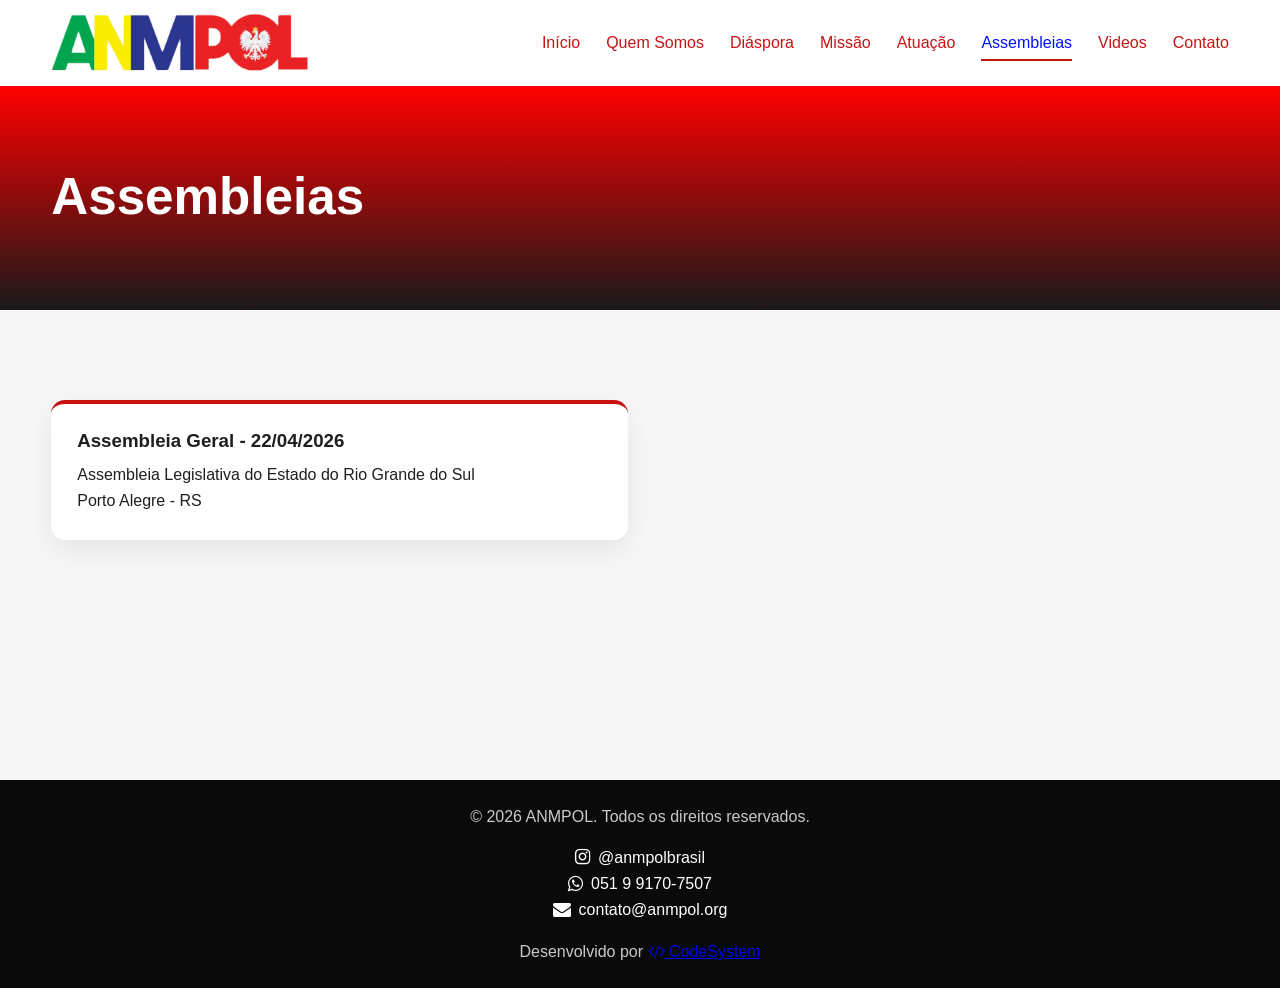
<file: assembleia.html>
<!DOCTYPE html>
<html lang="pt-BR">
<head>
  <meta charset="UTF-8">
  <meta name="viewport" content="width=device-width, initial-scale=1.0">
  <link rel="stylesheet" href="https://cdnjs.cloudflare.com/ajax/libs/font-awesome/4.7.0/css/font-awesome.min.css">
<link rel="shortcut icon" href="img/ico.ico" type="image/x-icon">
  <title>ANMPOL - Assembleias</title>
  <link rel="stylesheet" href="css/style.css">
  <meta name="description" content="A ANMPOL promove a cooperação institucional entre municípios brasileiros e a República da Polônia, fortalecendo a herança cultural polonesa no Brasil.">

<meta name="keywords" content="ANMPOL, municípios poloneses Brasil, cooperação Brasil Polônia, diáspora polonesa, cultura polonesa no Brasil, cidades irmãs Polônia">

<meta name="author" content="ANMPOL">
<link rel="preload" as="image" href="img/logo.png">
<!-- INDEXAÇÃO -->
<meta name="robots" content="index, follow">

<!-- CANONICAL -->
<link rel="canonical" href="https://www.anmpol.org/">

<!-- OPEN GRAPH (FACEBOOK / WHATSAPP) -->
<meta property="og:type" content="website">
<meta property="og:title" content="ANMPOL - Cooperação Brasil e Polônia">
<meta property="og:description" content="Plataforma institucional que conecta municípios brasileiros à República da Polônia.">
<meta property="og:url" content="https://www.anmpol.org/">
<meta property="og:image" content="https://www.anmpol.org/img/logo.png">

<!-- TWITTER -->
<meta name="twitter:card" content="summary_large_image">
<meta name="twitter:title" content="ANMPOL">
<meta name="twitter:description" content="Cooperação entre municípios do Brasil e Polônia">
<meta name="twitter:image" content="https://www.anmpol.org/img/logo.png">

</head>
<body>

<header class="site-header">
  <div class="container nav-bar">
    <a href="index.html" class="brand">
      <img src="img/logo.png" alt="Logo ANMPOL" class="logo">
    </a>

    <button class="menu-toggle" type="button" aria-label="Abrir menu" aria-controls="menu" aria-expanded="false">
      ☰
    </button>

    <nav id="menu" class="site-nav" aria-label="Menu principal">
      <div class="menu-header">
        <span>Menu</span>
        <button class="menu-close" type="button" aria-label="Fechar menu">✕</button>
      </div>

      <a href="index.html">Início</a>
      <a href="sobre.html">Quem Somos</a>
      <a href="diaspora.html">Diáspora</a>
      <a href="missao.html">Missão</a>
      <a href="atuacao.html" >Atuação</a>
      <a href="assembleia.html" class="active">Assembleias</a>
      <a href="videos.html">Videos</a>
      <a href="contato.html">Contato</a>
    </nav>
  </div>
</header>

<div id="overlay"></div>

<main class="page-main">
  <section class="page-hero">
    <div class="container">
      <h1>Assembleias</h1>
      <p></p>
    </div>
  </section>

  <section class="content-section">
    <div class="container">
      <div class="narrow section-text">
        <p>
        </p>
      </div>

      <div class="cards-grid">
        <a href="./assembleiageral.html" class="a-assembleia">
          <article class="card">
          <h3>Assembleia Geral - 22/04/2026</h3>
          <p>Assembleia Legislativa do Estado do Rio Grande do Sul</p>
          <p>Porto Alegre - RS</p>
        </article>
        </a>

        
      </div>
    </div>
  </section>
</main>

<footer class="site-footer">
  <div class="container">

    <p>© 2026 ANMPOL. Todos os direitos reservados.</p>

   <div class="footer-social">
            <a 
        href="https://www.instagram.com/anmpolbrasil" 
        target="_blank" 
        aria-label="Instagram ANMPOL"
      >
        <i class="fa fa-instagram"></i>
        @anmpolbrasil
      </a>
      <br>
      <a 
        href="https://wa.me/5551991707507" 
        target="_blank" 
        aria-label="Instagram ANMPOL"
      >
        <i class="fa fa-whatsapp"></i>
       051 9 9170-7507
      </a>
      <br>
      <a 
        href="mailto:contato@anmpol.org" 
        target="_blank" 
        aria-label="Instagram ANMPOL"
      >
        <i class="fa fa-envelope"></i>
        contato@anmpol.org
      </a>
    </div>

    <p>
      Desenvolvido por
      <a
        class="color-white"
        href="https://www.codesystemweb.com.br"
        target="_blank"
      >
        <i class="fa fa-code" aria-hidden="true"></i> CodeSystem
      </a>
    </p>

  </div>
</footer>

<script src="js/script.js"></script>
</body>
</html>
</file>
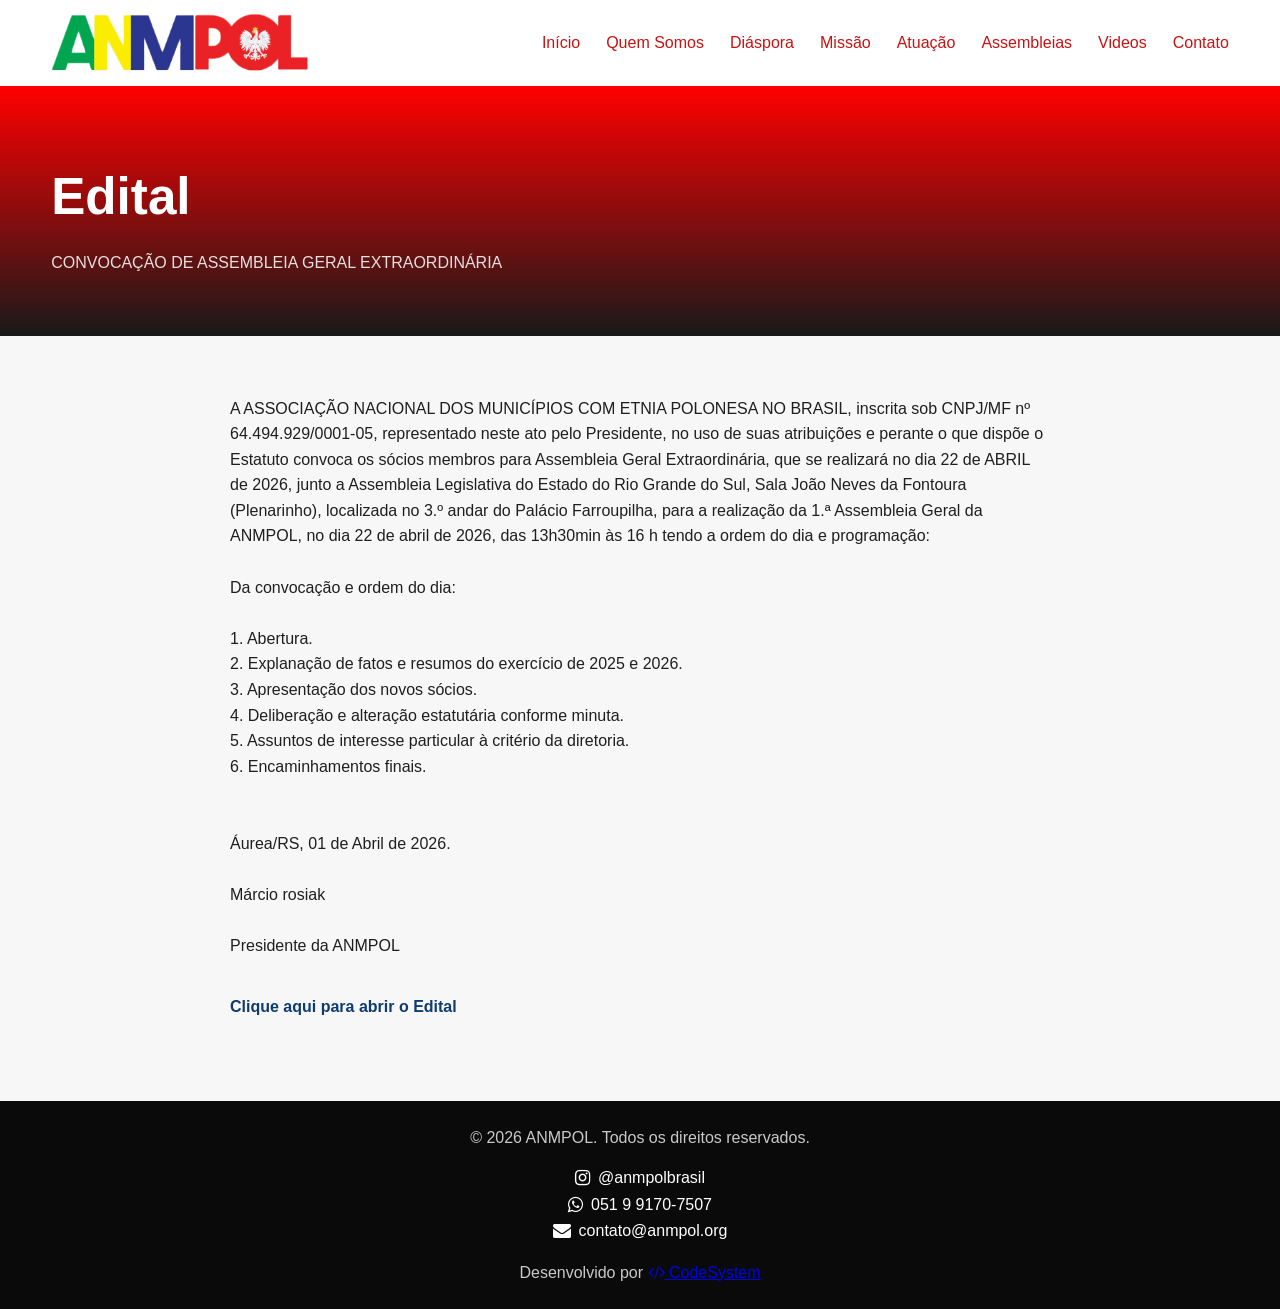
<file: assembleiageral.html>
<!doctype html>
<html lang="pt-BR">
  <head>
    <meta charset="UTF-8" />
    <meta name="viewport" content="width=device-width, initial-scale=1.0" />
    <link rel="shortcut icon" href="img/ico.ico" type="image/x-icon" />
    <title>ANMPOL - Assembleia Geral</title>
    <link rel="stylesheet" href="css/style.css" />
    <meta name="description" content="A ANMPOL promove a cooperação institucional entre municípios brasileiros e a República da Polônia, fortalecendo a herança cultural polonesa no Brasil.">

<meta name="keywords" content="ANMPOL, municípios poloneses Brasil, cooperação Brasil Polônia, diáspora polonesa, cultura polonesa no Brasil, cidades irmãs Polônia">

<meta name="author" content="ANMPOL">
<link rel="preload" as="image" href="img/logo.png">
<!-- INDEXAÇÃO -->
<meta name="robots" content="index, follow">

<!-- CANONICAL -->
<link rel="canonical" href="https://www.anmpol.org/">

<!-- OPEN GRAPH (FACEBOOK / WHATSAPP) -->
<meta property="og:type" content="website">
<meta property="og:title" content="ANMPOL - Cooperação Brasil e Polônia">
<meta property="og:description" content="Plataforma institucional que conecta municípios brasileiros à República da Polônia.">
<meta property="og:url" content="https://www.anmpol.org/">
<meta property="og:image" content="https://www.anmpol.org/img/logo.png">

<!-- TWITTER -->
<meta name="twitter:card" content="summary_large_image">
<meta name="twitter:title" content="ANMPOL">
<meta name="twitter:description" content="Cooperação entre municípios do Brasil e Polônia">
<meta name="twitter:image" content="https://www.anmpol.org/img/logo.png">

    <link rel="stylesheet" href="https://cdnjs.cloudflare.com/ajax/libs/font-awesome/4.7.0/css/font-awesome.min.css">
  </head>
  <body>
    <header class="site-header">
      <div class="container nav-bar">
        <a href="index.html" class="brand">
          <img src="img/logo.png" alt="Logo ANMPOL" class="logo" />
        </a>

        <button
          class="menu-toggle"
          type="button"
          aria-label="Abrir menu"
          aria-controls="menu"
          aria-expanded="false"
        >
          ☰
        </button>

        <nav id="menu" class="site-nav" aria-label="Menu principal">
          <div class="menu-header">
            <span>Menu</span>
            <button class="menu-close" type="button" aria-label="Fechar menu">
              ✕
            </button>
          </div>

          <a href="index.html">Início</a>
          <a href="sobre.html">Quem Somos</a>
          <a href="diaspora.html">Diáspora</a>
          <a href="missao.html">Missão</a>
          <a href="atuacao.html">Atuação</a>
          <a href="assembleia.html">Assembleias</a>
          <a href="videos.html">Videos</a>
          <a href="contato.html">Contato</a>
        </nav>
      </div>
    </header>

    <div id="overlay"></div>

    <main class="page-main">
      <section class="page-hero">
        <div class="container">
          <h1>Edital</h1>
          <p>CONVOCAÇÃO DE ASSEMBLEIA GERAL EXTRAORDINÁRIA</p>
        </div>
      </section>

      <section class="content-section">
        <div class="container narrow">
          A ASSOCIAÇÃO NACIONAL DOS MUNICÍPIOS COM ETNIA POLONESA NO BRASIL,
          inscrita sob CNPJ/MF nº 64.494.929/0001-05, representado neste ato
          pelo Presidente, no uso de suas atribuições e perante o que dispõe o
          Estatuto convoca os sócios membros para Assembleia Geral
          Extraordinária, que se realizará no dia 22 de ABRIL de 2026, junto a
          Assembleia Legislativa do Estado do Rio Grande do Sul, Sala João Neves
          da Fontoura (Plenarinho), localizada no 3.º andar do Palácio
          Farroupilha, para a realização da 1.ª Assembleia Geral da ANMPOL, no
          dia 22 de abril de 2026, das 13h30min às 16 h tendo a ordem do dia e
          programação:

          <br />
          <br />

          Da convocação e ordem do dia:
          <br />
          <br />
          1. Abertura.
          <br />
          2. Explanação de fatos e resumos do exercício de 2025 e 2026.
          <br />
          3. Apresentação dos novos sócios.
          <br />
          4. Deliberação e alteração estatutária conforme minuta.
          <br />
          5. Assuntos de interesse particular à critério da diretoria.
          <br />
          6. Encaminhamentos finais.
          <br />
          <br />
          <br />
          Áurea/RS, 01 de Abril de 2026.
          <br />
          <br />
          Márcio rosiak
          <br />
          <br />
          Presidente da ANMPOL
          <br />
          <br />
          <a href="#" class="abrir-modal" id="linkImagem"
            >Clique aqui para abrir o Edital</a
          >

          <div class="modal" id="modalImagem" aria-hidden="true">
            <div class="modal-conteudo">
              <button
                class="fechar"
                id="fecharModal"
                aria-label="Fechar imagem"
              >
                &times;
              </button>
              <img
                src="img/edital-geral.jpeg"
                alt="Edital ANMPOL"
                class="imagem-modal"
                id="imgModal"
              />
            </div>
          </div>
        </div>
      </section>
    </main>

   <footer class="site-footer">
  <div class="container">

    <p>© 2026 ANMPOL. Todos os direitos reservados.</p>

   <div class="footer-social">
            <a 
        href="https://www.instagram.com/anmpolbrasil" 
        target="_blank" 
        aria-label="Instagram ANMPOL"
      >
        <i class="fa fa-instagram"></i>
        @anmpolbrasil
      </a>
      <br>
      <a 
        href="https://wa.me/5551991707507" 
        target="_blank" 
        aria-label="Instagram ANMPOL"
      >
        <i class="fa fa-whatsapp"></i>
        051 9 9170-7507
      </a>
      <br>
      <a 
        href="mailto:contato@anmpol.org" 
        target="_blank" 
        aria-label="Instagram ANMPOL"
      >
        <i class="fa fa-envelope"></i>
        contato@anmpol.org
      </a>
    </div>

    <p>
      Desenvolvido por
      <a
        class="color-white"
        href="https://www.codesystemweb.com.br"
        target="_blank"
      >
        <i class="fa fa-code" aria-hidden="true"></i> CodeSystem
      </a>
    </p>

  </div>
</footer>
    <script src="js/modal.js"></script>
    <script src="js/script.js"></script>
  </body>
</html>
</file>
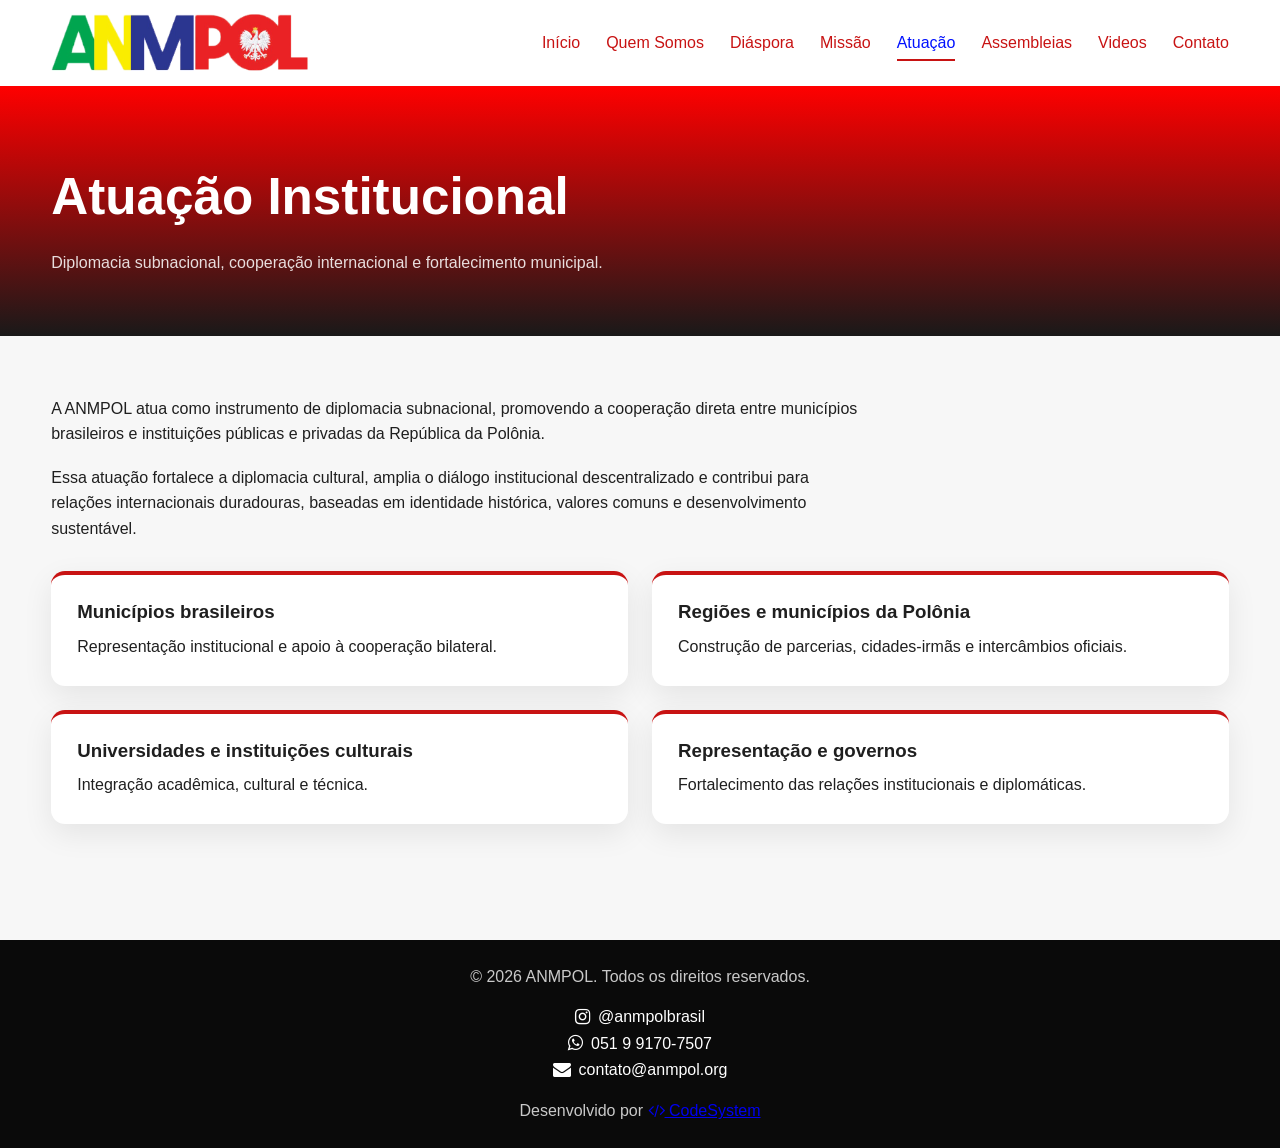
<file: atuacao.html>
<!DOCTYPE html>
<html lang="pt-BR">
<head>
  <meta charset="UTF-8">
<link rel="shortcut icon" href="img/ico.ico" type="image/x-icon">
  <meta name="viewport" content="width=device-width, initial-scale=1.0">
  <title>Atuação Internacional - ANMPOL</title>
<meta name="description" content="A ANMPOL atua na cooperação internacional entre municípios brasileiros e instituições da Polônia, promovendo desenvolvimento e intercâmbio.">
<link rel="canonical" href="https://www.anmpol.org/atuacao.html">
  <link rel="stylesheet" href="css/style.css">
  <meta name="description" content="A ANMPOL promove a cooperação institucional entre municípios brasileiros e a República da Polônia, fortalecendo a herança cultural polonesa no Brasil.">

<meta name="keywords" content="ANMPOL, municípios poloneses Brasil, cooperação Brasil Polônia, diáspora polonesa, cultura polonesa no Brasil, cidades irmãs Polônia">

<meta name="author" content="ANMPOL">
<link rel="preload" as="image" href="img/logo.png">
<!-- INDEXAÇÃO -->
<meta name="robots" content="index, follow">

<!-- CANONICAL -->
<link rel="canonical" href="https://www.anmpol.org/">

<!-- OPEN GRAPH (FACEBOOK / WHATSAPP) -->
<meta property="og:type" content="website">
<meta property="og:title" content="ANMPOL - Cooperação Brasil e Polônia">
<meta property="og:description" content="Plataforma institucional que conecta municípios brasileiros à República da Polônia.">
<meta property="og:url" content="https://www.anmpol.org/">
<meta property="og:image" content="https://www.anmpol.org/img/logo.png">

<!-- TWITTER -->
<meta name="twitter:card" content="summary_large_image">
<meta name="twitter:title" content="ANMPOL">
<meta name="twitter:description" content="Cooperação entre municípios do Brasil e Polônia">
<meta name="twitter:image" content="https://www.anmpol.org/img/logo.png">

  <link rel="stylesheet" href="https://cdnjs.cloudflare.com/ajax/libs/font-awesome/4.7.0/css/font-awesome.min.css">
</head>
<body>

<header class="site-header">
  <div class="container nav-bar">
    <a href="index.html" class="brand">
      <img src="img/logo.png" alt="Logo ANMPOL" class="logo">
    </a>

    <button class="menu-toggle" type="button" aria-label="Abrir menu" aria-controls="menu" aria-expanded="false">
      ☰
    </button>

    <nav id="menu" class="site-nav" aria-label="Menu principal">
      <div class="menu-header">
        <span>Menu</span>
        <button class="menu-close" type="button" aria-label="Fechar menu">✕</button>
      </div>

      <a href="index.html">Início</a>
      <a href="sobre.html">Quem Somos</a>
      <a href="diaspora.html">Diáspora</a>
      <a href="missao.html">Missão</a>
      <a href="atuacao.html" class="active">Atuação</a>
      <a href="assembleia.html">Assembleias</a>
      <a href="videos.html">Videos</a>
      <a href="contato.html">Contato</a>
    </nav>
  </div>
</header>

<div id="overlay"></div>

<main class="page-main">
  <section class="page-hero">
    <div class="container">
      <h1>Atuação Institucional</h1>
      <p>Diplomacia subnacional, cooperação internacional e fortalecimento municipal.</p>
    </div>
  </section>

  <section class="content-section">
    <div class="container">
      <div class="narrow section-text">
        <p>
          A ANMPOL atua como instrumento de diplomacia subnacional, promovendo a
          cooperação direta entre municípios brasileiros e instituições públicas e
          privadas da República da Polônia.
        </p>

        <p>
          Essa atuação fortalece a diplomacia cultural, amplia o diálogo institucional
          descentralizado e contribui para relações internacionais duradouras,
          baseadas em identidade histórica, valores comuns e desenvolvimento sustentável.
        </p>
      </div>

      <div class="cards-grid">
        <article class="card">
          <h3>Municípios brasileiros</h3>
          <p>Representação institucional e apoio à cooperação bilateral.</p>
        </article>

        <article class="card">
          <h3>Regiões e municípios da Polônia</h3>
          <p>Construção de parcerias, cidades-irmãs e intercâmbios oficiais.</p>
        </article>

        <article class="card">
          <h3>Universidades e instituições culturais</h3>
          <p>Integração acadêmica, cultural e técnica.</p>
        </article>

        <article class="card">
          <h3>Representação e governos</h3>
          <p>Fortalecimento das relações institucionais e diplomáticas.</p>
        </article>
      </div>
    </div>
  </section>
</main>

<footer class="site-footer">
  <div class="container">

    <p>© 2026 ANMPOL. Todos os direitos reservados.</p>

    <div class="footer-social">
            <a 
        href="https://www.instagram.com/anmpolbrasil" 
        target="_blank" 
        aria-label="Instagram ANMPOL"
      >
        <i class="fa fa-instagram"></i>
        @anmpolbrasil
      </a>
      <br>
      <a 
        href="https://wa.me/5551991707507" 
        target="_blank" 
        aria-label="Instagram ANMPOL"
      >
        <i class="fa fa-whatsapp"></i>
        051 9 9170-7507
      </a>
      <br>
      <a 
        href="mailto:contato@anmpol.org" 
        target="_blank" 
        aria-label="Instagram ANMPOL"
      >
        <i class="fa fa-envelope"></i>
        contato@anmpol.org
      </a>
    </div>

    <p>
      Desenvolvido por
      <a
        class="color-white"
        href="https://www.codesystemweb.com.br"
        target="_blank"
      >
        <i class="fa fa-code" aria-hidden="true"></i> CodeSystem
      </a>
    </p>

  </div>
</footer>

<script src="js/script.js"></script>
</body>
</html>
</file>
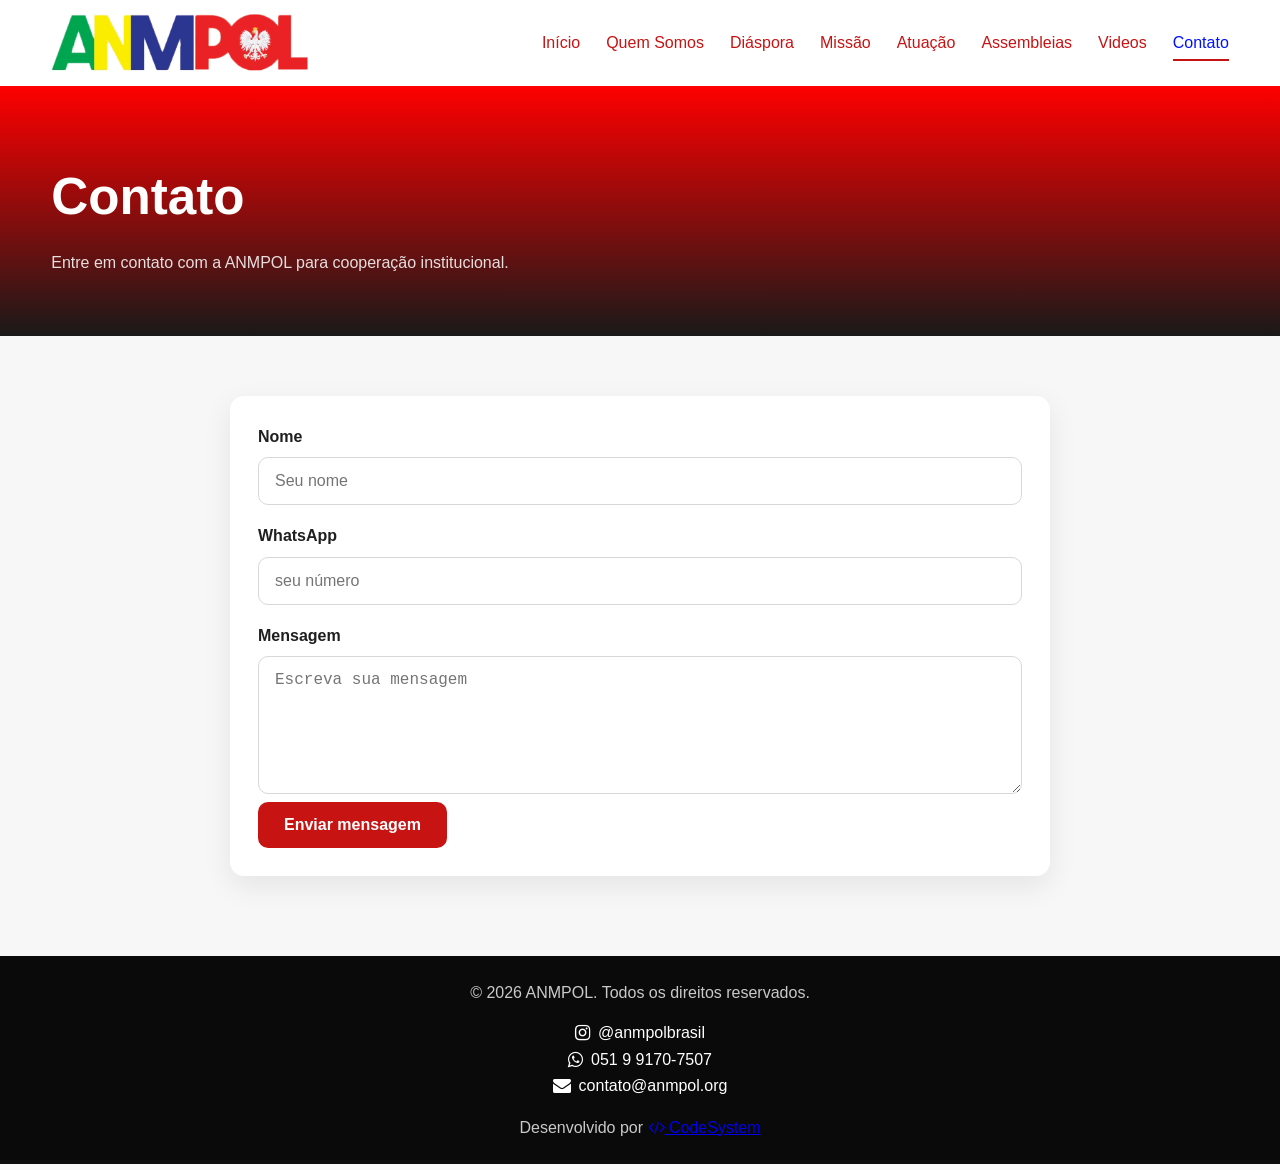
<file: contato.html>
<!DOCTYPE html>
<html lang="pt-BR">
<head>
  <meta charset="UTF-8">
  <meta name="viewport" content="width=device-width, initial-scale=1.0">
<link rel="shortcut icon" href="img/ico.ico" type="image/x-icon">
  <title>Contato - ANMPOL</title>
<meta name="description" content="Entre em contato com a ANMPOL para parcerias, cooperação institucional e projetos entre Brasil e Polônia.">
<link rel="canonical" href="https://www.anmpol.org/contato.html">

  <meta name="description" content="A ANMPOL promove a cooperação institucional entre municípios brasileiros e a República da Polônia, fortalecendo a herança cultural polonesa no Brasil.">

<meta name="keywords" content="ANMPOL, municípios poloneses Brasil, cooperação Brasil Polônia, diáspora polonesa, cultura polonesa no Brasil, cidades irmãs Polônia">

<meta name="author" content="ANMPOL">
<link rel="preload" as="image" href="img/logo.png">
<!-- INDEXAÇÃO -->
<meta name="robots" content="index, follow">

<!-- CANONICAL -->
<link rel="canonical" href="https://www.anmpol.org/">

<!-- OPEN GRAPH (FACEBOOK / WHATSAPP) -->
<meta property="og:type" content="website">
<meta property="og:title" content="ANMPOL - Cooperação Brasil e Polônia">
<meta property="og:description" content="Plataforma institucional que conecta municípios brasileiros à República da Polônia.">
<meta property="og:url" content="https://www.anmpol.org/">
<meta property="og:image" content="https://www.anmpol.org/img/logo.png">

<!-- TWITTER -->
<meta name="twitter:card" content="summary_large_image">
<meta name="twitter:title" content="ANMPOL">
<meta name="twitter:description" content="Cooperação entre municípios do Brasil e Polônia">
<meta name="twitter:image" content="https://www.anmpol.org/img/logo.png">

  <link rel="stylesheet" href="css/style.css">
  <link rel="stylesheet" href="https://cdnjs.cloudflare.com/ajax/libs/font-awesome/4.7.0/css/font-awesome.min.css">
</head>
<body>

<header class="site-header">
  <div class="container nav-bar">
    <a href="index.html" class="brand">
      <img src="img/logo.png" alt="Logo ANMPOL" class="logo">
    </a>

    <button class="menu-toggle" type="button" aria-label="Abrir menu" aria-controls="menu" aria-expanded="false">
      ☰
    </button>

    <nav id="menu" class="site-nav" aria-label="Menu principal">
      <div class="menu-header">
        <span>Menu</span>
        <button class="menu-close" type="button" aria-label="Fechar menu">✕</button>
      </div>

      <a href="index.html">Início</a>
      <a href="sobre.html">Quem Somos</a>
      <a href="diaspora.html">Diáspora</a>
      <a href="missao.html">Missão</a>
      <a href="atuacao.html">Atuação</a>
      <a href="assembleia.html">Assembleias</a>
      <a href="videos.html">Videos</a>
      <a href="contato.html" class="active">Contato</a>
    </nav>
  </div>
</header>

<div id="overlay"></div>

<main class="page-main">
  <section class="page-hero">
    <div class="container">
      <h1>Contato</h1>
      <p>Entre em contato com a ANMPOL para cooperação institucional.</p>
    </div>
  </section>

  <section class="content-section">
    <div class="container narrow">
      <form class="contact-form" id="formContato">
        <div class="form-group">
          <label for="nome">Nome</label>
          <input type="text" id="nome" name="nome" placeholder="Seu nome" required>
        </div>

        <div class="form-group">
          <label for="whats">WhatsApp</label>
          <input type="text" id="whats" name="whats" placeholder="seu número" required>
        </div>

        <div class="form-group">
          <label for="mensagem">Mensagem</label>
          <textarea id="mensagem" name="mensagem" rows="6" placeholder="Escreva sua mensagem"></textarea>
        </div>

        <button type="submit" class="btn">Enviar mensagem</button>
      </form>
    </div>
  </section>
</main>

<footer class="site-footer">
  <div class="container">

    <p>© 2026 ANMPOL. Todos os direitos reservados.</p>

    <div class="footer-social">
            <a 
        href="https://www.instagram.com/anmpolbrasil" 
        target="_blank" 
        aria-label="Instagram ANMPOL"
      >
        <i class="fa fa-instagram"></i>
        @anmpolbrasil
      </a>
      <br>
      <a 
        href="https://wa.me/5551991707507" 
        target="_blank" 
        aria-label="Instagram ANMPOL"
      >
        <i class="fa fa-whatsapp"></i>
        051 9 9170-7507
      </a>
      <br>
      <a 
        href="mailto:contato@anmpol.org" 
        target="_blank" 
        aria-label="Instagram ANMPOL"
      >
        <i class="fa fa-envelope"></i>
        contato@anmpol.org
      </a>
    </div>

    <p>
      Desenvolvido por
      <a
        class="color-white"
        href="https://www.codesystemweb.com.br"
        target="_blank"
      >
        <i class="fa fa-code" aria-hidden="true"></i> CodeSystem
      </a>
    </p>

  </div>
</footer>

<script src="js/script.js"></script>
</body>
</html>
</file>
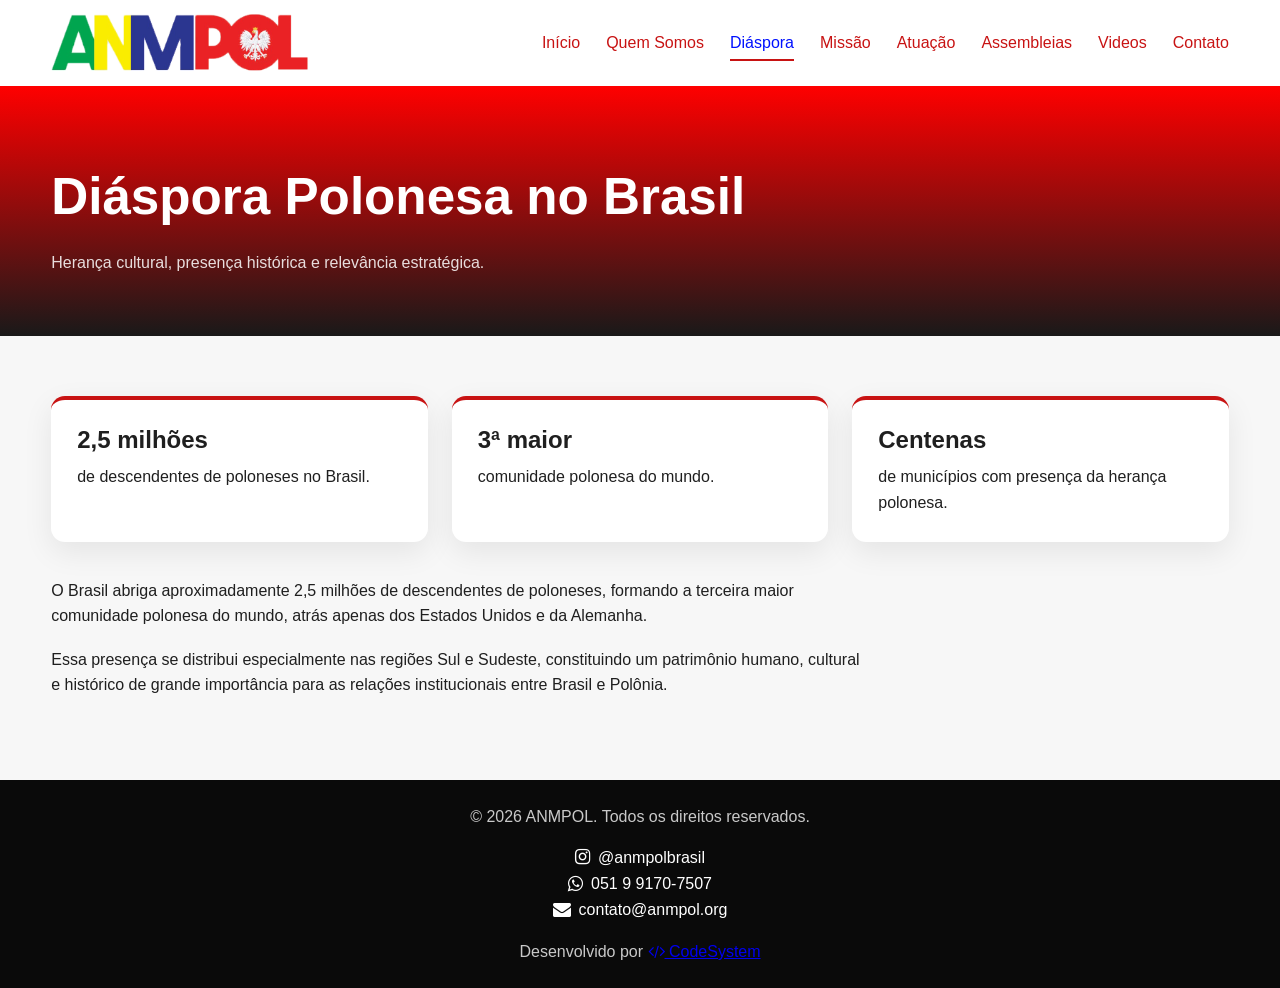
<file: diaspora.html>
<!DOCTYPE html>
<html lang="pt-BR">
<head>
  <meta charset="UTF-8">
  <meta name="viewport" content="width=device-width, initial-scale=1.0">
<link rel="shortcut icon" href="img/ico.ico" type="image/x-icon">
  <title>Diáspora Polonesa no Brasil - ANMPOL</title>
<meta name="description" content="O Brasil possui uma das maiores comunidades polonesas do mundo. Conheça a importância da diáspora polonesa no país.">
<link rel="canonical" href="https://www.anmpol.org/diaspora.html">
  <link rel="stylesheet" href="css/style.css">
  <meta name="description" content="A ANMPOL promove a cooperação institucional entre municípios brasileiros e a República da Polônia, fortalecendo a herança cultural polonesa no Brasil.">

<meta name="keywords" content="ANMPOL, municípios poloneses Brasil, cooperação Brasil Polônia, diáspora polonesa, cultura polonesa no Brasil, cidades irmãs Polônia">

<meta name="author" content="ANMPOL">
<link rel="preload" as="image" href="img/logo.png">
<!-- INDEXAÇÃO -->
<meta name="robots" content="index, follow">

<!-- CANONICAL -->
<link rel="canonical" href="https://www.anmpol.org/">

<!-- OPEN GRAPH (FACEBOOK / WHATSAPP) -->
<meta property="og:type" content="website">
<meta property="og:title" content="ANMPOL - Cooperação Brasil e Polônia">
<meta property="og:description" content="Plataforma institucional que conecta municípios brasileiros à República da Polônia.">
<meta property="og:url" content="https://www.anmpol.org/">
<meta property="og:image" content="https://www.anmpol.org/img/logo.png">

<!-- TWITTER -->
<meta name="twitter:card" content="summary_large_image">
<meta name="twitter:title" content="ANMPOL">
<meta name="twitter:description" content="Cooperação entre municípios do Brasil e Polônia">
<meta name="twitter:image" content="https://www.anmpol.org/img/logo.png">

  <link rel="stylesheet" href="https://cdnjs.cloudflare.com/ajax/libs/font-awesome/4.7.0/css/font-awesome.min.css">
</head>
<body>

<header class="site-header">
  <div class="container nav-bar">
    <a href="index.html" class="brand">
      <img src="img/logo.png" alt="Logo ANMPOL" class="logo">
    </a>

    <button class="menu-toggle" type="button" aria-label="Abrir menu" aria-controls="menu" aria-expanded="false">
      ☰
    </button>

    <nav id="menu" class="site-nav" aria-label="Menu principal">
      <div class="menu-header">
        <span>Menu</span>
        <button class="menu-close" type="button" aria-label="Fechar menu">✕</button>
      </div>

      <a href="index.html">Início</a>
      <a href="sobre.html">Quem Somos</a>
      <a href="diaspora.html" class="active">Diáspora</a>
      <a href="missao.html">Missão</a>
      <a href="atuacao.html">Atuação</a>
      <a href="assembleia.html">Assembleias</a>
      <a href="videos.html">Videos</a>
      <a href="contato.html">Contato</a>
    </nav>
  </div>
</header>

<div id="overlay"></div>

<main class="page-main">
  <section class="page-hero">
    <div class="container">
      <h1>Diáspora Polonesa no Brasil</h1>
      <p>Herança cultural, presença histórica e relevância estratégica.</p>
    </div>
  </section>

  <section class="content-section">
    <div class="container">
      <div class="stats-grid">
        <article class="card">
          <h2>2,5 milhões</h2>
          <p>de descendentes de poloneses no Brasil.</p>
        </article>

        <article class="card">
          <h2>3ª maior</h2>
          <p>comunidade polonesa do mundo.</p>
        </article>

        <article class="card">
          <h2>Centenas</h2>
          <p>de municípios com presença da herança polonesa.</p>
        </article>
      </div>

      <div class="narrow section-text">
        <p>
          O Brasil abriga aproximadamente 2,5 milhões de descendentes de poloneses,
          formando a terceira maior comunidade polonesa do mundo, atrás apenas dos
          Estados Unidos e da Alemanha.
        </p>

        <p>
          Essa presença se distribui especialmente nas regiões Sul e Sudeste,
          constituindo um patrimônio humano, cultural e histórico de grande importância
          para as relações institucionais entre Brasil e Polônia.
        </p>
      </div>
    </div>
  </section>
</main>

<footer class="site-footer">
  <div class="container">

    <p>© 2026 ANMPOL. Todos os direitos reservados.</p>

    <div class="footer-social">
            <a 
        href="https://www.instagram.com/anmpolbrasil" 
        target="_blank" 
        aria-label="Instagram ANMPOL"
      >
        <i class="fa fa-instagram"></i>
        @anmpolbrasil
      </a>
      <br>
      <a 
        href="https://wa.me/5551991707507" 
        target="_blank" 
        aria-label="Instagram ANMPOL"
      >
        <i class="fa fa-whatsapp"></i>
        051 9 9170-7507
      </a>
      <br>
      <a 
        href="mailto:contato@anmpol.org" 
        target="_blank" 
        aria-label="Instagram ANMPOL"
      >
        <i class="fa fa-envelope"></i>
        contato@anmpol.org
      </a>
    </div>

    <p>
      Desenvolvido por
      <a
        class="color-white"
        href="https://www.codesystemweb.com.br"
        target="_blank"
      >
        <i class="fa fa-code" aria-hidden="true"></i> CodeSystem
      </a>
    </p>

  </div>
</footer>

<script src="js/script.js"></script>
</body>
</html>
</file>
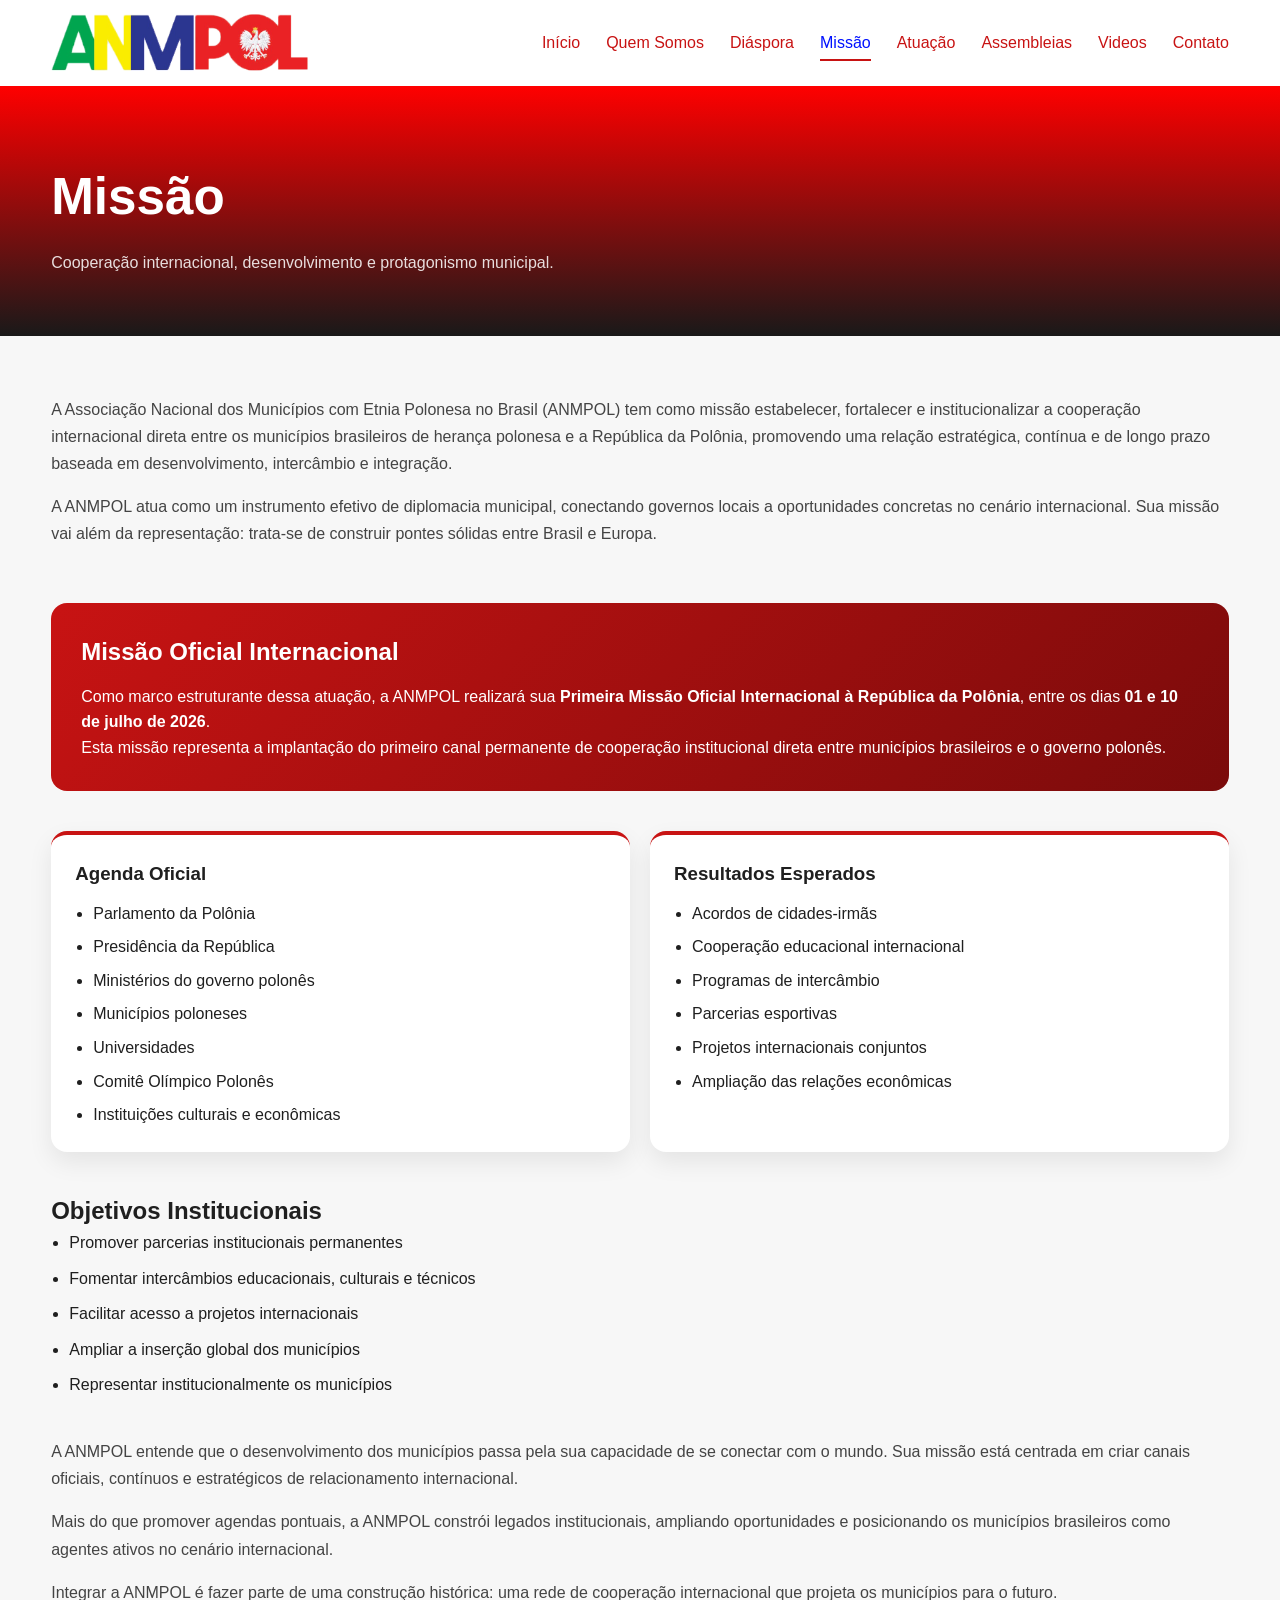
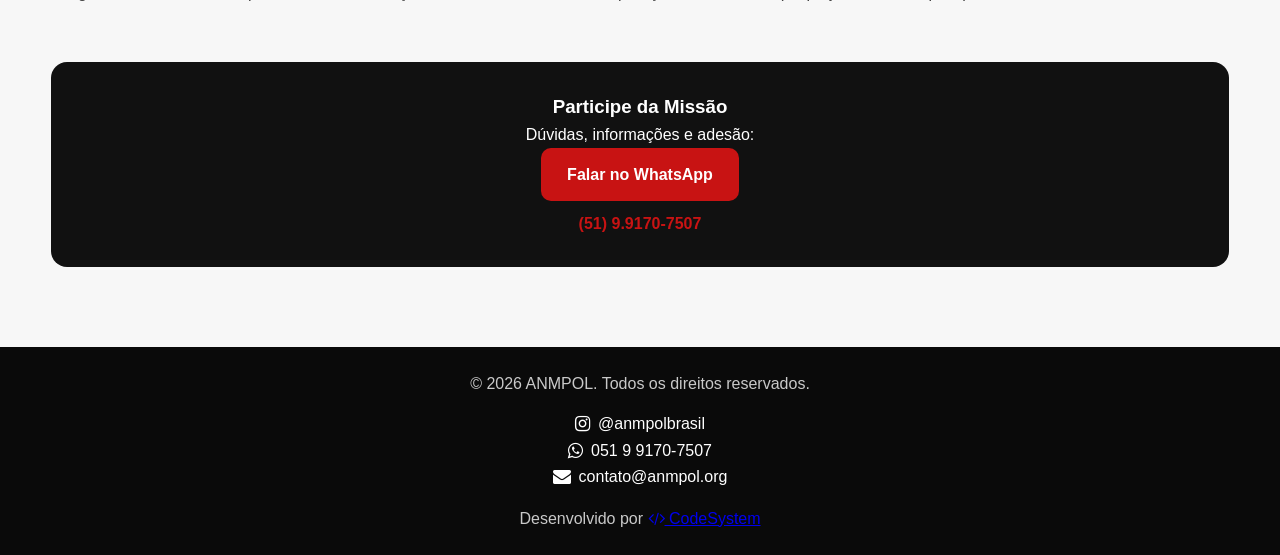
<file: missao.html>
<!DOCTYPE html>
<html lang="pt-BR">
<head>
  <meta charset="UTF-8">
  <meta name="viewport" content="width=device-width, initial-scale=1.0">
<link rel="shortcut icon" href="img/ico.ico" type="image/x-icon">
  <title>ANMPOL - Missão</title>
  <link rel="stylesheet" href="css/style.css">
  <meta name="description" content="A ANMPOL promove a cooperação institucional entre municípios brasileiros e a República da Polônia, fortalecendo a herança cultural polonesa no Brasil.">

<meta name="keywords" content="ANMPOL, municípios poloneses Brasil, cooperação Brasil Polônia, diáspora polonesa, cultura polonesa no Brasil, cidades irmãs Polônia">

<meta name="author" content="ANMPOL">
<link rel="preload" as="image" href="img/logo.png">
<!-- INDEXAÇÃO -->
<meta name="robots" content="index, follow">

<!-- CANONICAL -->
<link rel="canonical" href="https://www.anmpol.org/">

<!-- OPEN GRAPH (FACEBOOK / WHATSAPP) -->
<meta property="og:type" content="website">
<meta property="og:title" content="ANMPOL - Cooperação Brasil e Polônia">
<meta property="og:description" content="Plataforma institucional que conecta municípios brasileiros à República da Polônia.">
<meta property="og:url" content="https://www.anmpol.org/">
<meta property="og:image" content="https://www.anmpol.org/img/logo.png">

<!-- TWITTER -->
<meta name="twitter:card" content="summary_large_image">
<meta name="twitter:title" content="ANMPOL">
<meta name="twitter:description" content="Cooperação entre municípios do Brasil e Polônia">
<meta name="twitter:image" content="https://www.anmpol.org/img/logo.png">

  <link rel="stylesheet" href="https://cdnjs.cloudflare.com/ajax/libs/font-awesome/4.7.0/css/font-awesome.min.css">
</head>
<body>

<header class="site-header">
  <div class="container nav-bar">
    <a href="index.html" class="brand">
      <img src="img/logo.png" alt="Logo ANMPOL" class="logo">
    </a>

    <button class="menu-toggle" type="button" aria-label="Abrir menu" aria-controls="menu" aria-expanded="false">
      ☰
    </button>

    <nav id="menu" class="site-nav" aria-label="Menu principal">
      <div class="menu-header">
        <span>Menu</span>
        <button class="menu-close" type="button" aria-label="Fechar menu">✕</button>
      </div>

      <a href="index.html">Início</a>
      <a href="sobre.html" >Quem Somos</a>
      <a href="diaspora.html">Diáspora</a>
      <a href="missao.html" class="active">Missão</a>
      <a href="atuacao.html">Atuação</a>
      <a href="assembleia.html">Assembleias</a>
      <a href="videos.html">Videos</a>
      <a href="contato.html">Contato</a>
    </nav>
  </div>
</header>

<div id="overlay"></div>

<main class="page-main">
  <section class="page-hero">
    <div class="container">
      <h1>Missão</h1>
      <p>Cooperação internacional, desenvolvimento e protagonismo municipal.</p>
    </div>
  </section>

  <section class="content-section">
    <div class="container">

  <div class="mission-layout">

    <!-- BLOCO INTRO -->
    <div class="mission-block">
      <p>
        A Associação Nacional dos Municípios com Etnia Polonesa no Brasil (ANMPOL) tem como missão
        estabelecer, fortalecer e institucionalizar a cooperação internacional direta entre os municípios
        brasileiros de herança polonesa e a República da Polônia, promovendo uma relação estratégica,
        contínua e de longo prazo baseada em desenvolvimento, intercâmbio e integração.
      </p>

      <p>
        A ANMPOL atua como um instrumento efetivo de diplomacia municipal, conectando governos locais
        a oportunidades concretas no cenário internacional. Sua missão vai além da representação:
        trata-se de construir pontes sólidas entre Brasil e Europa.
      </p>
    </div>

    <!-- MISSÃO INTERNACIONAL -->
    <div class="mission-highlight-box">
      <h2>Missão Oficial Internacional</h2>
      <p>
        Como marco estruturante dessa atuação, a ANMPOL realizará sua
        <strong>Primeira Missão Oficial Internacional à República da Polônia</strong>,
        entre os dias <strong>01 e 10 de julho de 2026</strong>.
      </p>

      <p>
        Esta missão representa a implantação do primeiro canal permanente de cooperação institucional
        direta entre municípios brasileiros e o governo polonês.
      </p>
    </div>

    <!-- AGENDA -->
    <div class="mission-columns">
      <div class="mission-card">
        <h3>Agenda Oficial</h3>
        <ul>
          <li>Parlamento da Polônia</li>
          <li>Presidência da República</li>
          <li>Ministérios do governo polonês</li>
          <li>Municípios poloneses</li>
          <li>Universidades</li>
          <li>Comitê Olímpico Polonês</li>
          <li>Instituições culturais e econômicas</li>
        </ul>
      </div>

      <div class="mission-card">
        <h3>Resultados Esperados</h3>
        <ul>
          <li>Acordos de cidades-irmãs</li>
          <li>Cooperação educacional internacional</li>
          <li>Programas de intercâmbio</li>
          <li>Parcerias esportivas</li>
          <li>Projetos internacionais conjuntos</li>
          <li>Ampliação das relações econômicas</li>
        </ul>
      </div>
    </div>

    <!-- OBJETIVOS -->
    <div class="mission-block">
      <h2>Objetivos Institucionais</h2>

      <ul class="mission-list">
        <li>Promover parcerias institucionais permanentes</li>
        <li>Fomentar intercâmbios educacionais, culturais e técnicos</li>
        <li>Facilitar acesso a projetos internacionais</li>
        <li>Ampliar a inserção global dos municípios</li>
        <li>Representar institucionalmente os municípios</li>
      </ul>
    </div>

    <!-- TEXTO FINAL -->
    <div class="mission-block">
      <p>
        A ANMPOL entende que o desenvolvimento dos municípios passa pela sua capacidade de se conectar
        com o mundo. Sua missão está centrada em criar canais oficiais, contínuos e estratégicos
        de relacionamento internacional.
      </p>

      <p>
        Mais do que promover agendas pontuais, a ANMPOL constrói legados institucionais,
        ampliando oportunidades e posicionando os municípios brasileiros como agentes ativos
        no cenário internacional.
      </p>

      <p>
        Integrar a ANMPOL é fazer parte de uma construção histórica:
        uma rede de cooperação internacional que projeta os municípios para o futuro.
      </p>
    </div>

    <!-- CTA -->
    <div class="mission-cta-box">
      <h3>Participe da Missão</h3>
      <p>Dúvidas, informações e adesão:</p>

      <a 
        href="https://wa.me/5551991707507"
        target="_blank"
        class="btn"
      >
        Falar no WhatsApp
      </a>

      <span class="mission-phone">(51) 9.9170-7507</span>
    </div>

  </div>
</div>
  </section>
</main>

<footer class="site-footer">
  <div class="container">

    <p>© 2026 ANMPOL. Todos os direitos reservados.</p>

    <div class="footer-social">
            <a 
        href="https://www.instagram.com/anmpolbrasil" 
        target="_blank" 
        aria-label="Instagram ANMPOL"
      >
        <i class="fa fa-instagram"></i>
        @anmpolbrasil
      </a>
      <br>
      <a 
        href="https://wa.me/5551991707507" 
        target="_blank" 
        aria-label="Instagram ANMPOL"
      >
        <i class="fa fa-whatsapp"></i>
        051 9 9170-7507
      </a>
      <br>
      <a 
        href="mailto:contato@anmpol.org" 
        target="_blank" 
        aria-label="Instagram ANMPOL"
      >
        <i class="fa fa-envelope"></i>
        contato@anmpol.org
      </a>
    </div>

    <p>
      Desenvolvido por
      <a
        class="color-white"
        href="https://www.codesystemweb.com.br"
        target="_blank"
      >
        <i class="fa fa-code" aria-hidden="true"></i> CodeSystem
      </a>
    </p>

  </div>
</footer>

<script src="js/script.js"></script>
</body>
</html>
</file>
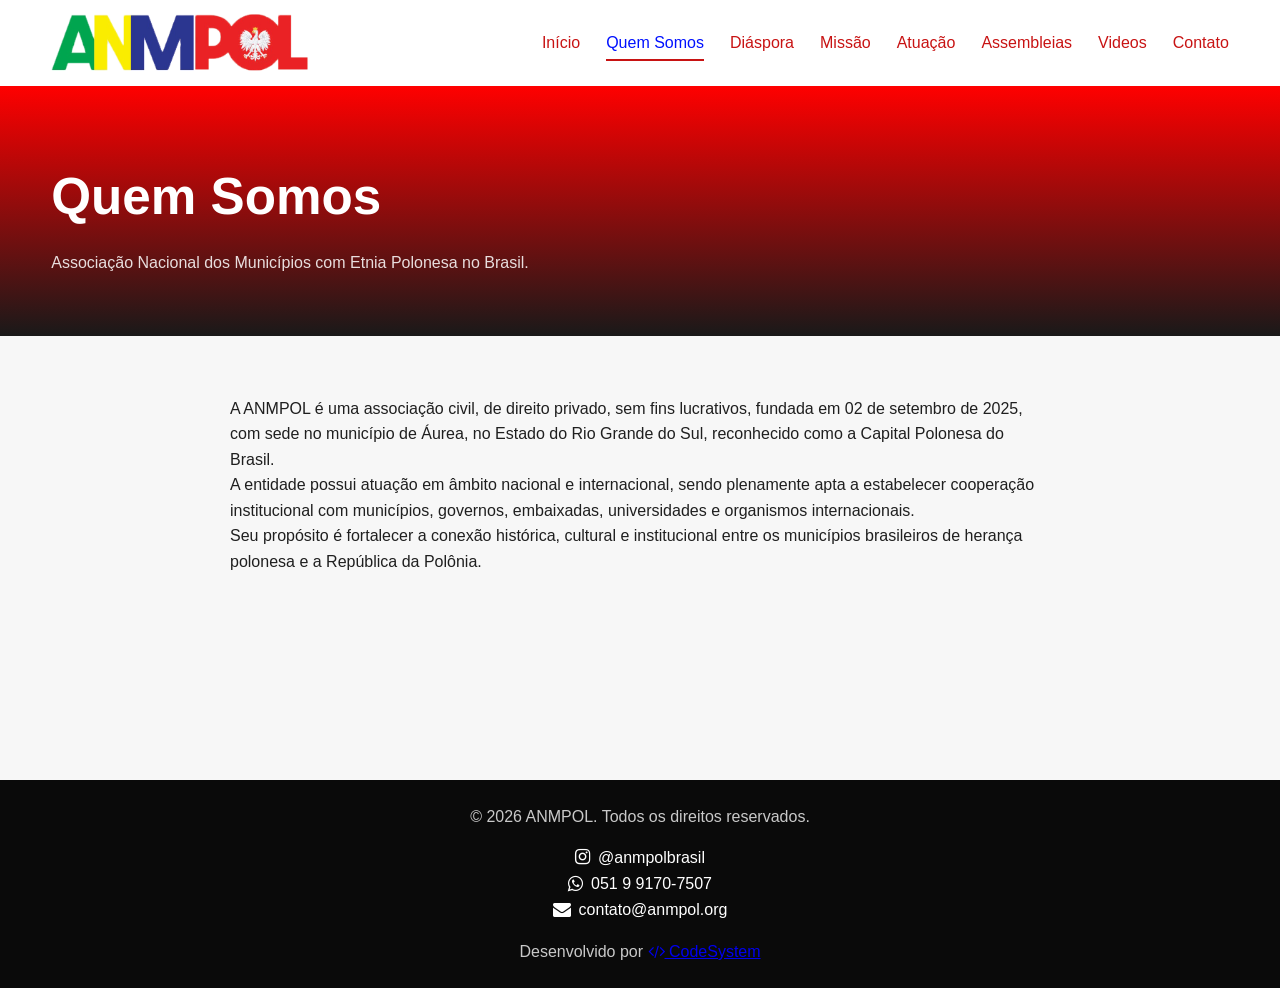
<file: sobre.html>
<!doctype html>
<html lang="pt-BR">
  <head>
    <meta charset="UTF-8" />
    <meta name="viewport" content="width=device-width, initial-scale=1.0" />
    <link rel="shortcut icon" href="img/ico.ico" type="image/x-icon" />
    <title>Quem Somos - ANMPOL</title>
    <meta
      name="description"
      content="Conheça a ANMPOL, associação nacional que representa municípios brasileiros com herança polonesa e promove cooperação internacional com a Polônia."
    />
    <link rel="canonical" href="https://www.anmpol.org/sobre.html" />
    <link rel="stylesheet" href="css/style.css" />
    <meta
      name="description"
      content="A ANMPOL promove a cooperação institucional entre municípios brasileiros e a República da Polônia, fortalecendo a herança cultural polonesa no Brasil."
    />

    <meta
      name="keywords"
      content="ANMPOL, municípios poloneses Brasil, cooperação Brasil Polônia, diáspora polonesa, cultura polonesa no Brasil, cidades irmãs Polônia"
    />

    <meta name="author" content="ANMPOL" />
    <link rel="preload" as="image" href="img/logo.png" />
    <!-- INDEXAÇÃO -->
    <meta name="robots" content="index, follow" />

    <!-- CANONICAL -->
    <link rel="canonical" href="https://www.anmpol.org/" />

    <!-- OPEN GRAPH (FACEBOOK / WHATSAPP) -->
    <meta property="og:type" content="website" />
    <meta property="og:title" content="ANMPOL - Cooperação Brasil e Polônia" />
    <meta
      property="og:description"
      content="Plataforma institucional que conecta municípios brasileiros à República da Polônia."
    />
    <meta property="og:url" content="https://www.anmpol.org/" />
    <meta property="og:image" content="https://www.anmpol.org/img/logo.png" />

    <!-- TWITTER -->
    <meta name="twitter:card" content="summary_large_image" />
    <meta name="twitter:title" content="ANMPOL" />
    <meta
      name="twitter:description"
      content="Cooperação entre municípios do Brasil e Polônia"
    />
    <meta name="twitter:image" content="https://www.anmpol.org/img/logo.png" />

    <link
      rel="stylesheet"
      href="https://cdnjs.cloudflare.com/ajax/libs/font-awesome/4.7.0/css/font-awesome.min.css"
    />
  </head>
  <body>
    <header class="site-header">
      <div class="container nav-bar">
        <a href="index.html" class="brand">
          <img src="img/logo.png" alt="Logo ANMPOL" class="logo" />
        </a>

        <button
          class="menu-toggle"
          type="button"
          aria-label="Abrir menu"
          aria-controls="menu"
          aria-expanded="false"
        >
          ☰
        </button>

        <nav id="menu" class="site-nav" aria-label="Menu principal">
          <div class="menu-header">
            <span>Menu</span>
            <button class="menu-close" type="button" aria-label="Fechar menu">
              ✕
            </button>
          </div>

          <a href="index.html">Início</a>
          <a href="sobre.html" class="active">Quem Somos</a>
          <a href="diaspora.html">Diáspora</a>
          <a href="missao.html">Missão</a>
          <a href="atuacao.html">Atuação</a>
          <a href="assembleia.html">Assembleias</a>
          <a href="videos.html">Videos</a>
          <a href="contato.html">Contato</a>
        </nav>
      </div>
    </header>

    <div id="overlay"></div>

    <main class="page-main">
      <section class="page-hero">
        <div class="container">
          <h1>Quem Somos</h1>
          <p>
            Associação Nacional dos Municípios com Etnia Polonesa no Brasil.
          </p>
        </div>
      </section>

      <section class="content-section">
        <div class="container narrow">
          <p>
            A ANMPOL é uma associação civil, de direito privado, sem fins
            lucrativos, fundada em 02 de setembro de 2025, com sede no município
            de Áurea, no Estado do Rio Grande do Sul, reconhecido como a Capital
            Polonesa do Brasil.
          </p>

          <p>
            A entidade possui atuação em âmbito nacional e internacional, sendo
            plenamente apta a estabelecer cooperação institucional com
            municípios, governos, embaixadas, universidades e organismos
            internacionais.
          </p>

          <p>
            Seu propósito é fortalecer a conexão histórica, cultural e
            institucional entre os municípios brasileiros de herança polonesa e
            a República da Polônia.
          </p>
        </div>
      </section>
    </main>

    <footer class="site-footer">
      <div class="container">
        <p>© 2026 ANMPOL. Todos os direitos reservados.</p>

        <div class="footer-social">
          <a
            href="https://www.instagram.com/anmpolbrasil"
            target="_blank"
            aria-label="Instagram ANMPOL"
          >
            <i class="fa fa-instagram"></i>
            @anmpolbrasil
          </a>
          <br />
          <a
            href="https://wa.me/5551991707507"
            target="_blank"
            aria-label="Instagram ANMPOL"
          >
            <i class="fa fa-whatsapp"></i>
            051 9 9170-7507
          </a>
          <br />
          <a
            href="mailto:contato@anmpol.org"
            target="_blank"
            aria-label="Instagram ANMPOL"
          >
            <i class="fa fa-envelope"></i>
            contato@anmpol.org
          </a>
        </div>

        <p>
          Desenvolvido por
          <a
            class="color-white"
            href="https://www.codesystemweb.com.br"
            target="_blank"
          >
            <i class="fa fa-code" aria-hidden="true"></i> CodeSystem
          </a>
        </p>
      </div>
    </footer>

    <script src="js/script.js"></script>
  </body>
</html>
</file>
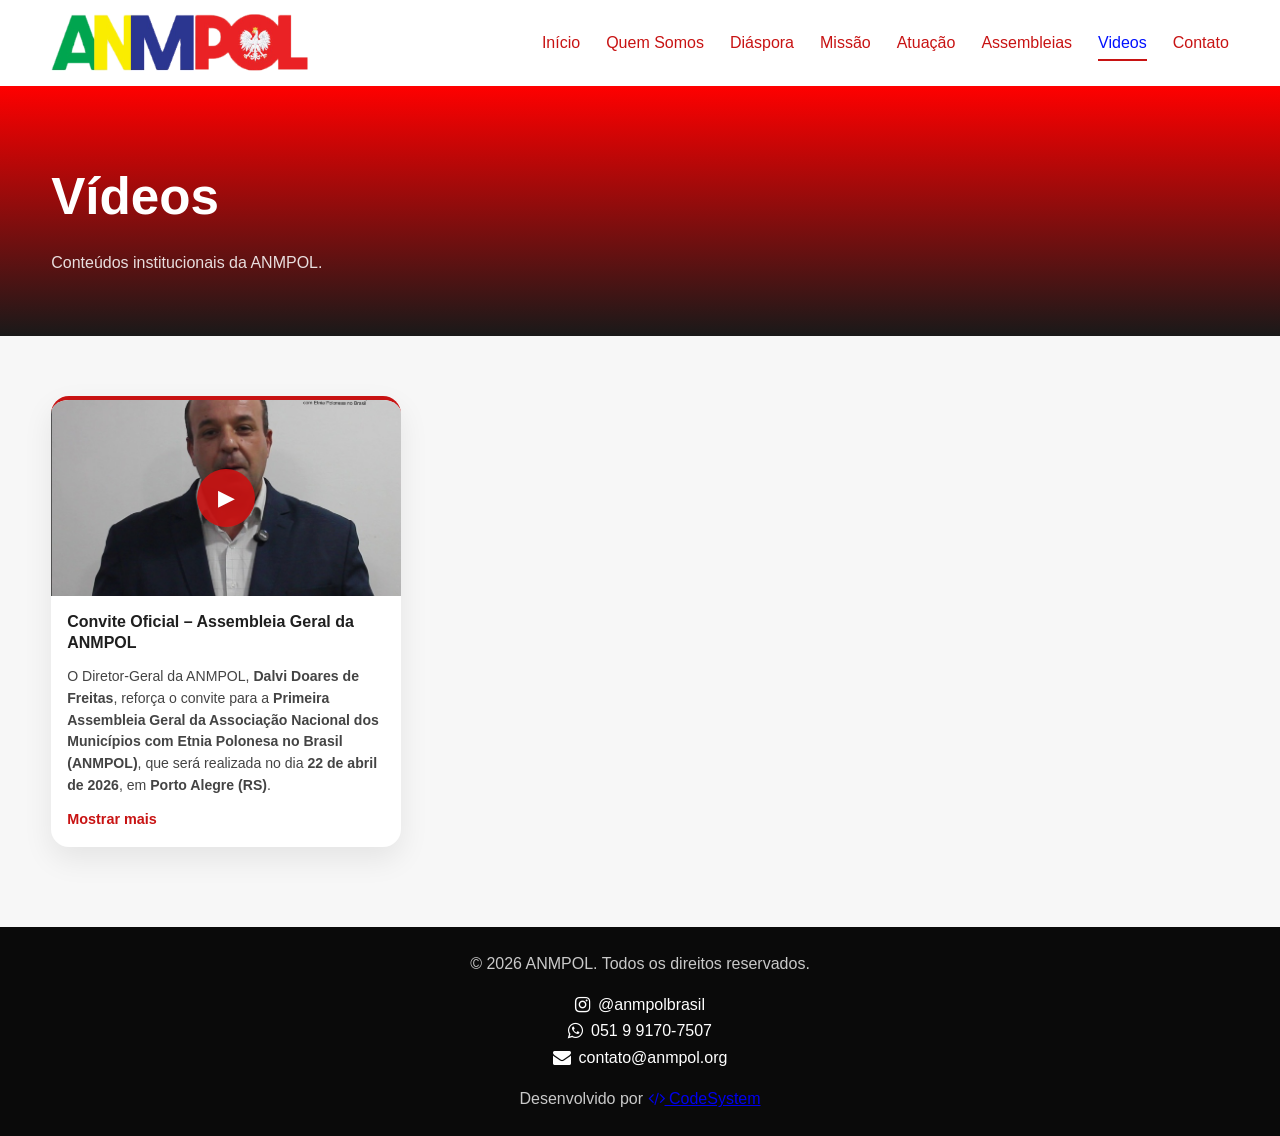
<file: videos.html>
<!DOCTYPE html>
<html lang="pt-BR">
<head>
  <meta charset="UTF-8">
  <meta name="viewport" content="width=device-width, initial-scale=1.0">
<link rel="shortcut icon" href="img/ico.ico" type="image/x-icon">
  <title>ANMPOL - Quem Somos</title>
  <link rel="stylesheet" href="css/style.css">
  <meta name="description" content="A ANMPOL promove a cooperação institucional entre municípios brasileiros e a República da Polônia, fortalecendo a herança cultural polonesa no Brasil.">

<meta name="keywords" content="ANMPOL, municípios poloneses Brasil, cooperação Brasil Polônia, diáspora polonesa, cultura polonesa no Brasil, cidades irmãs Polônia">

<meta name="author" content="ANMPOL">
<link rel="preload" as="image" href="img/logo.png">
<!-- INDEXAÇÃO -->
<meta name="robots" content="index, follow">

<!-- CANONICAL -->
<link rel="canonical" href="https://www.anmpol.org/">

<!-- OPEN GRAPH (FACEBOOK / WHATSAPP) -->
<meta property="og:type" content="website">
<meta property="og:title" content="ANMPOL - Cooperação Brasil e Polônia">
<meta property="og:description" content="Plataforma institucional que conecta municípios brasileiros à República da Polônia.">
<meta property="og:url" content="https://www.anmpol.org/">
<meta property="og:image" content="https://www.anmpol.org/img/logo.png">

<!-- TWITTER -->
<meta name="twitter:card" content="summary_large_image">
<meta name="twitter:title" content="ANMPOL">
<meta name="twitter:description" content="Cooperação entre municípios do Brasil e Polônia">
<meta name="twitter:image" content="https://www.anmpol.org/img/logo.png">

  <link rel="stylesheet" href="https://cdnjs.cloudflare.com/ajax/libs/font-awesome/4.7.0/css/font-awesome.min.css">
</head>
<body>

<header class="site-header">
  <div class="container nav-bar">
    <a href="index.html" class="brand">
      <img src="img/logo.png" alt="Logo ANMPOL" class="logo">
    </a>

    <button class="menu-toggle" type="button" aria-label="Abrir menu" aria-controls="menu" aria-expanded="false">
      ☰
    </button>

    <nav id="menu" class="site-nav" aria-label="Menu principal">
      <div class="menu-header">
        <span>Menu</span>
        <button class="menu-close" type="button" aria-label="Fechar menu">✕</button>
      </div>

      <a href="index.html">Início</a>
      <a href="sobre.html">Quem Somos</a>
      <a href="diaspora.html">Diáspora</a>
      <a href="missao.html">Missão</a>
      <a href="atuacao.html">Atuação</a>
      <a href="assembleia.html">Assembleias</a>
      <a href="videos.html" class="active">Videos</a>
      <a href="contato.html">Contato</a>
    </nav>
  </div>
</header>

<div id="overlay"></div>

<main class="page-main">
  <section class="page-hero">
    <div class="container">
      <h1>Vídeos</h1>
      <p>Conteúdos institucionais da ANMPOL.</p>
    </div>
  </section>

  <section class="content-section videos-section">
    <div class="container">
      <div class="video-grid">
        <article class="video-card">
          <div class="video-thumb" onclick="openVideoModal('videos/v1.mp4')">
            <img src="videos/thumb-v1.jpg" alt="Convite Oficial – Assembleia Geral da ANMPOL">
            <button class="play-button" type="button" aria-label="Reproduzir vídeo">▶</button>
          </div>

          <div class="video-card-content">
            <h3>Convite Oficial – Assembleia Geral da ANMPOL</h3>

            <div class="video-description">
              <p class="desc-short">
                O Diretor-Geral da ANMPOL, <strong>Dalvi Doares de Freitas</strong>, reforça o convite para a
                <strong>Primeira Assembleia Geral da Associação Nacional dos Municípios com Etnia Polonesa no Brasil (ANMPOL)</strong>,
                que será realizada no dia <strong>22 de abril de 2026</strong>, em <strong>Porto Alegre (RS)</strong>.
              </p>

              <div class="desc-more">
                <p>
                  Este importante encontro marca o primeiro grande ato institucional nacional da entidade, reunindo
                  representantes de municípios brasileiros com forte presença da cultura e da imigração polonesa.
                </p>

                <p>
                  Na ocasião, serão oficialmente apresentadas as prefeituras, câmaras municipais e entidades já integrantes
                  da associação, consolidando a estrutura inicial da ANMPOL. Também ocorrerá a criação de novos cargos de
                  representação nacional, com eleição e posse durante o evento.
                </p>

                <p>
                  Outro destaque da programação será o anúncio da <strong>primeira Missão Institucional da ANMPOL à República da Polônia</strong>,
                  iniciativa que visa fortalecer a cooperação cultural, educacional e econômica entre os municípios brasileiros
                  e instituições polonesas.
                </p>

                <p>
                  O evento contará ainda com a presença de <strong>três deputados federais da Polônia</strong>, além de representantes
                  de instituições públicas e privadas ligadas à comunidade polonesa e às relações bilaterais entre Brasil e Polônia.
                </p>

                <p>
                  A Assembleia representa um marco histórico na articulação nacional dos municípios com herança polonesa,
                  promovendo o fortalecimento institucional, o intercâmbio internacional e a valorização da identidade cultural
                  dessas comunidades.
                </p>

                <p><strong>Sua presença é fundamental para esse momento histórico.</strong></p>

                <p class="video-contact">
                  <strong>Informações e contato para imprensa</strong><br>
                  Instagram: @anmpol<br>
                  E-mail: contato.anmpol@gmail.com<br>
                  WhatsApp: (51) 99170-7507
                </p>
              </div>

              <button class="toggle-desc" type="button" onclick="toggleDescription(this)">
                Mostrar mais
              </button>
            </div>
          </div>
        </article>
      </div>
    </div>

    <div class="video-modal" id="videoModal">
      <div class="video-modal-overlay" onclick="closeVideoModal()"></div>

      <div class="video-modal-content">
        <button class="video-modal-close" type="button" onclick="closeVideoModal()" aria-label="Fechar vídeo">
          ✕
        </button>

        <video id="modalVideo" controls playsinline>
          <source id="modalVideoSource" src="" type="video/mp4">
          Seu navegador não suporta vídeo em HTML5.
        </video>
      </div>
    </div>
  </section>
</main>

<footer class="site-footer">
  <div class="container">

    <p>© 2026 ANMPOL. Todos os direitos reservados.</p>

    <div class="footer-social">
            <a 
        href="https://www.instagram.com/anmpolbrasil" 
        target="_blank" 
        aria-label="Instagram ANMPOL"
      >
        <i class="fa fa-instagram"></i>
        @anmpolbrasil
      </a>
      <br>
      <a 
        href="https://wa.me/5551991707507" 
        target="_blank" 
        aria-label="Instagram ANMPOL"
      >
        <i class="fa fa-whatsapp"></i>
        051 9 9170-7507
      </a>
      <br>
      <a 
        href="mailto:contato@anmpol.org" 
        target="_blank" 
        aria-label="Instagram ANMPOL"
      >
        <i class="fa fa-envelope"></i>
        contato@anmpol.org
      </a>
    </div>

    <p>
      Desenvolvido por
      <a
        class="color-white"
        href="https://www.codesystemweb.com.br"
        target="_blank"
      >
        <i class="fa fa-code" aria-hidden="true"></i> CodeSystem
      </a>
    </p>

  </div>
</footer>

<script src="js/script.js"></script>
</body>
</html>
</file>
<file: css/style.css>
:root {
  --color-bg: #0b0b0b;
  --color-bg-soft: #111111;
  --color-white: #ffffff;
  --color-text: #1f1f1f;
  --color-text-soft: #555555;
  --color-red: #c81313;
  --color-red-hover: #a90f0f;
  --color-border: #e8e8e8;
  --shadow: 0 10px 30px rgba(0, 0, 0, 0.08);
  --radius: 14px;
  --container: 1180px;
  --header-height: 86px;
}

* {
  margin: 0;
  padding: 0;
  box-sizing: border-box;
}

html {
  scroll-behavior: smooth;
}

body {
  font-family: Arial, Helvetica, sans-serif;
  color: var(--color-text);
  background: #f7f7f7;
  line-height: 1.6;
}

body.no-scroll {
  overflow: hidden;
}

img {
  max-width: 100%;
  display: block;
}

a {
  transition: 0.25s ease;
}

.container {
  width: min(92%, var(--container));
  margin: 0 auto;
}

.narrow {
  max-width: 820px;
}

.site-header {
  position: fixed;
  top: 0;
  left: 0;
  width: 100%;
  height: var(--header-height);
  background: rgba(255, 255, 255, 0.92);
  backdrop-filter: blur(8px);
  z-index: 1000;
  border-bottom: 1px solid rgba(255, 255, 255, 0.08);
}

.nav-bar {
  height: 100%;
  display: flex;
  align-items: center;
  justify-content: space-between;
  gap: 24px;
}

.brand {
  display: flex;
  align-items: center;
  text-decoration: none;
}

.logo {
  height: 58px;
  width: auto;
}

.site-nav {
  display: flex;
  align-items: center;
  gap: 26px;
}

.site-nav a {
  color: var(--color-red);
  text-decoration: none;
  font-size: 1rem;
  position: relative;
}

.site-nav a::after {
  content: "";
  position: absolute;
  left: 0;
  bottom: -6px;
  width: 0;
  height: 2px;
  background: var(--color-red);
  transition: width 0.25s ease;
}

.site-nav a:hover::after,
.site-nav a.active::after {
  width: 100%;
}

.site-nav a.active {
  color: rgb(0, 17, 255);
}

.menu-toggle,
.menu-close {
  border: 0;
  background: transparent;

  color: var(--color-red);
  cursor: pointer;
}

.menu-toggle {
  display: none;
  font-size: 2rem;
  line-height: 1;
}

.menu-header {
  display: none;
}

#overlay {
  position: fixed;
  inset: 0;
  background: rgba(0, 0, 0, 0.45);
  opacity: 0;
  visibility: hidden;
  transition: 0.25s ease;
  z-index: 998;
}

#overlay.active {
  opacity: 1;
  visibility: visible;
}

main {
  min-height: calc(100vh - 120px);
}

.hero {
  position: relative;
  min-height: 100vh;
  padding-top: var(--header-height);
  display: flex;
  align-items: center;
  justify-content: center;
  text-align: center;
  overflow: hidden;
  background: rgb(255, 255, 255);
  color: var(--color-red-hover);
}

.hero-content {
  position: relative;
  z-index: 2;
  max-width: 860px;
}

.hero-content h1 {
  font-size: clamp(2.1rem, 5vw, 4rem);
  line-height: 1.1;
  margin-bottom: 18px;
}

.hero-content p {
  font-size: clamp(1rem, 2vw, 1.2rem);
  color: rgba(255, 255, 255, 0.88);
  margin-bottom: 28px;
}

.btn {
  display: inline-block;
  background: var(--color-red);
  color: var(--color-white);
  text-decoration: none;
  border: none;
  padding: 14px 26px;
  border-radius: 10px;
  font-size: 1rem;
  font-weight: 700;
  cursor: pointer;
}

.btn:hover {
  background: var(--color-red-hover);
}

.flags {
  position: absolute;
  inset: 0;
  pointer-events: none;
}

.flag {
  box-shadow: 5px 5px 10px #000000;
  position: absolute;
  width: 150px;
  opacity: 0.18;
  animation: floatFlag 6s ease-in-out infinite;
}

.flag-br {
  top: 20%;
  left: 8%;
}

.flag-pl {
  right: 8%;
  top: 20%;
  animation-delay: 1.5s;
}

@keyframes floatFlag {
  0%, 100% {
    transform: translateY(0);
  }
  50% {
    transform: translateY(-18px);
  }
}

.page-main {
  padding-top: var(--header-height);
}

.page-hero {
  background: linear-gradient(180deg, #ff0000 0%, #191919 100%);
  color: var(--color-white);
  padding: 70px 0 60px;
}

.page-hero h1 {
  font-size: clamp(2rem, 4vw, 3.2rem);
  margin-bottom: 12px;
}

.page-hero p {
  color: rgba(255, 255, 255, 0.86);
  max-width: 760px;
}

.content-section {
  padding: 60px 0 80px;
}

.section-text p + p {
  margin-top: 18px;
}

.stats-grid,
.cards-grid {
  display: grid;
  grid-template-columns: repeat(3, 1fr);
  gap: 24px;
  margin-bottom: 36px;
}

.cards-grid {
  grid-template-columns: repeat(2, 1fr);
  margin-top: 30px;
}

.card {
  background: var(--color-white);
  border-radius: var(--radius);
  padding: 26px;
  box-shadow: var(--shadow);
  border-top: 4px solid var(--color-red);
}

.card h2,
.card h3 {
  margin-bottom: 10px;
  line-height: 1.2;
}

.a-assembleia {
  text-decoration: none;
  color: inherit;
}

.contact-form {
  background: var(--color-white);
  padding: 28px;
  border-radius: var(--radius);
  box-shadow: var(--shadow);
}

.form-group + .form-group {
  margin-top: 18px;
}

.contact-form label {
  display: block;
  font-weight: 700;
  margin-bottom: 8px;
}

.contact-form input,
.contact-form textarea {
  width: 100%;
  border: 1px solid #d8d8d8;
  border-radius: 10px;
  padding: 14px 16px;
  font-size: 1rem;
  outline: none;
  background: #fff;
}

.contact-form input:focus,
.contact-form textarea:focus {
  border-color: var(--color-red);
}

.site-footer {
  background: #0a0a0a;
  color: rgba(255, 255, 255, 0.78);
  padding: 24px 0;
  text-align: center;
}

@media (max-width: 900px) {
  .stats-grid {
    grid-template-columns: 1fr;
  }

  .cards-grid {
    grid-template-columns: 1fr;
  }

  .flag {
    width: 115px;
  }
}

@media (max-width: 768px) {
  .logo {
    height: 50px;
  }

  .menu-toggle {
    display: inline-flex;
    align-items: center;
    justify-content: center;
  }

  .site-nav {
    position: fixed;
    top: 0;
    right: -290px;
    width: 280px;
    height: 100vh;
    background: #080808;
    z-index: 999;
    flex-direction: column;
    align-items: flex-start;
    gap: 0;
    padding: 20px 20px 30px;
    transition: right 0.28s ease;
    box-shadow: -10px 0 30px rgba(0, 0, 0, 0.25);
  }

  .site-nav.active {
    right: 0;
  }

  .menu-header {
    width: 100%;
    display: flex;
    align-items: center;
    justify-content: space-between;
    color: var(--color-white);
    padding-bottom: 18px;
    margin-bottom: 6px;
    border-bottom: 1px solid rgba(255, 255, 255, 0.08);
  }

  .menu-header span {
    font-size: 1.1rem;
    font-weight: 700;
  }

  .menu-close {
    font-size: 1.7rem;
    line-height: 1;
  }

  .site-nav a {
    width: 100%;
    padding: 16px 0;
    border-bottom: 1px solid rgba(255, 255, 255, 0.08);
  }

  .site-nav a::after {
    display: none;
  }

  .hero {
    min-height: 88vh;
  }

  .hero-content h1 {
    font-size: 2rem;
  }

  .flag {
    width: 88px;
    opacity: 0.16;
  }

  .flag-br {
    top: 20%;
    left: 5%;
  }

  .flag-pl {
    right: 5%;
    bottom: 18%;
  }

  .content-section {
    padding: 42px 0 60px;
  }
}

@media (max-width: 480px) {
  :root {
    --header-height: 80px;
  }

  .container {
    width: 94%;
  }

  .logo {
    height: 44px;
  }

  .site-nav {
    width: 84%;
    right: -84%;
  }

  .hero-content p {
    font-size: 0.98rem;
  }

  .btn {
    width: 100%;
    text-align: center;
  }

  .card,
  .contact-form {
    padding: 20px;
  }
}


/* modal imagem link */

.abrir-modal {
  display: inline-block;
  margin-top: 10px;
  color: #0f3b73;
  font-weight: 600;
  text-decoration: none;
  border-bottom: 1px solid transparent;
  transition: all 0.3s ease;
}

.abrir-modal:hover {
  color: #0a2c56;
  border-bottom: 1px solid #0a2c56;
}

.modal {
  position: fixed;
  inset: 0;
  background: rgba(8, 18, 35, 0.82);
  backdrop-filter: blur(4px);
  -webkit-backdrop-filter: blur(4px);
  display: flex;
  align-items: center;
  justify-content: center;
  padding: 30px;
  opacity: 0;
  visibility: hidden;
  transition: opacity 0.35s ease, visibility 0.35s ease;
  z-index: 9999;
}

.modal.ativo {
  opacity: 1;
  visibility: visible;
}

.modal-conteudo {
  position: relative;
  width: 100%;
  max-width: 900px;
  transform: scale(0.88);
  opacity: 0;
  transition: transform 0.35s ease, opacity 0.35s ease;
}

.modal.ativo .modal-conteudo {
  transform: scale(1);
  opacity: 1;
}

.imagem-modal {
  display: block;
  width: 100%;
  max-height: 88vh;
  object-fit: contain;
  border-radius: 14px;
  background: #fff;
  box-shadow:
    0 18px 45px rgba(0, 0, 0, 0.28),
    0 4px 12px rgba(0, 0, 0, 0.15);
  transform: scale(0.96);
  transition: transform 0.4s ease;
}

.modal.ativo .imagem-modal {
  transform: scale(1);
}

.fechar {
  position: absolute;
  top: -14px;
  right: -14px;
  width: 42px;
  height: 42px;
  border: none;
  border-radius: 50%;
  background: #ffffff;
  color: #0f3b73;
  font-size: 28px;
  font-weight: 700;
  line-height: 1;
  cursor: pointer;
  box-shadow: 0 8px 20px rgba(0, 0, 0, 0.18);
  transition: transform 0.25s ease, background 0.25s ease, color 0.25s ease;
}

.fechar:hover {
  transform: scale(1.08);
  background: #0f3b73;
  color: #fff;
}

@media (max-width: 768px) {
  .modal {
    padding: 18px;
  }

  .modal-conteudo {
    max-width: 100%;
  }

  .imagem-modal {
    max-height: 82vh;
    border-radius: 10px;
  }

  .fechar {
    top: -10px;
    right: -2px;
    width: 38px;
    height: 38px;
    font-size: 24px;
  }
}



.mission-highlight {
  display: grid;
  grid-template-columns: 1.05fr 1fr;
  gap: 40px;
  align-items: start;
}

.mission-media img {
  width: 100%;
  display: block;
  border-radius: 18px;
  box-shadow: 0 14px 34px rgba(0, 0, 0, 0.14);
}

.mission-badge {
  display: inline-block;
  margin-bottom: 14px;
  padding: 8px 14px;
  border-radius: 999px;
  background: rgba(200, 19, 19, 0.08);
  color: #c81313;
  font-weight: 700;
  font-size: 0.9rem;
  text-transform: uppercase;
  letter-spacing: 0.04em;
}

.mission-heading {
  font-size: clamp(2rem, 4vw, 3rem);
  line-height: 1.1;
  margin-bottom: 14px;
}

.mission-lead {
  font-size: 1.1rem;
  color: #444;
  margin-bottom: 20px;
}

.mission-box,
.mission-warning {
  background: #fff;
  border-radius: 16px;
  padding: 22px;
  box-shadow: 0 10px 26px rgba(0, 0, 0, 0.08);
  margin: 24px 0;
}

.mission-box {
  border-top: 4px solid #c81313;
}

.mission-warning {
  border-top: 4px solid #f0b400;
}

.mission-box h3 {
  margin-bottom: 12px;
}

.mission-list {
  padding-left: 20px;
}

.mission-list li + li {
  margin-top: 10px;
}

.mission-emphasis {
  margin: 24px 0;
}

.mission-emphasis p + p {
  margin-top: 10px;
}

.mission-cta {
  margin-top: 28px;
  display: flex;
  flex-wrap: wrap;
  align-items: center;
  gap: 14px;
}

.mission-cta-text {
  width: 100%;
  margin-bottom: 4px;
}

.mission-phone {
  color: #c81313;
  font-weight: 700;
  text-decoration: none;
}

.mission-phone:hover {
  text-decoration: underline;
}

@media (max-width: 900px) {
  .mission-highlight {
    grid-template-columns: 1fr;
  }
}


.footer-social {
  margin: 15px 0;
}

.footer-social a {
  color: #fff;
  text-decoration: none;
  font-weight: 500;
  display: inline-flex;
  align-items: center;
  gap: 8px;
  transition: 0.3s;
}

.footer-social a:hover {
  color: #e1306c; /* cor oficial do Instagram */
}

.footer-social i {
  font-size: 18px;
}


.videos-section .section-header {
  margin-bottom: 32px;
}

.video-grid {
  display: grid;
  grid-template-columns: repeat(auto-fill, minmax(350px, 220px));
  gap: 20px;
  justify-content: start;
}

.video-card {
  width: 100%;
  /* max-width: 350px; */
  background: #fff;
  border-radius: 18px;
  overflow: hidden;
  box-shadow: 0 12px 30px rgba(0, 0, 0, 0.08);
  border-top: 4px solid #c81313;
}

.video-thumb {
  position: relative;
  cursor: pointer;
  background: #111;
  width: 100%;
  aspect-ratio: 16 / 9;
  overflow: hidden;
}

.video-thumb img {
  width: 100%;
  height: 100%;
  object-fit: cover;
  display: block;
}

.play-button {
  position: absolute;
  top: 50%;
  left: 50%;
  width: 58px;
  height: 58px;
  transform: translate(-50%, -50%);
  border: none;
  border-radius: 50%;
  background: rgba(200, 19, 19, 0.92);
  color: #fff;
  font-size: 22px;
  cursor: pointer;
  box-shadow: 0 10px 24px rgba(0, 0, 0, 0.24);
}

.video-card-content {
  padding: 16px;
}

.video-card-content h3 {
  margin-bottom: 12px;
  font-size: 1rem;
  line-height: 1.3;
}

.video-description p {
  color: #444;
  line-height: 1.55;
  font-size: 0.88rem;
}

.desc-more {
  display: none;
  margin-top: 12px;
}

.video-description.expanded .desc-more {
  display: block;
}

.toggle-desc {
  margin-top: 14px;
  border: none;
  background: transparent;
  color: #c81313;
  font-weight: 700;
  cursor: pointer;
  padding: 0;
  font-size: 0.9rem;
}

.video-contact {
  background: #f8f8f8;
  padding: 12px;
  border-radius: 10px;
  margin-top: 12px;
}

.video-modal {
  position: fixed;
  inset: 0;
  display: none;
  z-index: 3000;
}

.video-modal.active {
  display: block;
}

.video-modal-overlay {
  position: absolute;
  inset: 0;
  background: rgba(0, 0, 0, 0.78);
}

.video-modal-content {
  position: relative;
  width: min(92%, 980px);
  margin: 5vh auto;
  z-index: 2;
  background: #000;
  border-radius: 16px;
  overflow: hidden;
  box-shadow: 0 18px 40px rgba(0, 0, 0, 0.35);
}

.video-modal-close {
  position: absolute;
  top: 10px;
  right: 12px;
  width: 42px;
  height: 42px;
  border: none;
  border-radius: 50%;
  background: rgba(255,255,255,0.16);
  color: #fff;
  font-size: 22px;
  cursor: pointer;
  z-index: 3;
}

.video-modal video {
  display: block;
  width: 100%;
  max-height: 85vh;
  background: #000;
}

body.modal-open {
  overflow: hidden;
}

@media (max-width: 768px) {
  .video-grid {
    grid-template-columns: 1fr;
    justify-items: center;
  }

  .video-card {
    max-width: 320px;
  }

  .video-modal-content {
    width: 94%;
    margin: 10vh auto;
  }
}


.mission-layout {
  display: flex;
  flex-direction: column;
  gap: 40px;
}

.mission-block p {
  margin-bottom: 16px;
  line-height: 1.7;
  color: #444;
}

.mission-highlight-box {
  background: linear-gradient(135deg, #c81313, #7a0b0b);
  color: #fff;
  padding: 30px;
  border-radius: 16px;
}

.mission-highlight-box h2 {
  margin-bottom: 12px;
}

.mission-columns {
  display: grid;
  grid-template-columns: 1fr 1fr;
  gap: 20px;
}

.mission-card {
  background: #fff;
  padding: 24px;
  border-radius: 16px;
  box-shadow: 0 10px 24px rgba(0,0,0,0.08);
  border-top: 4px solid #c81313;
}

.mission-card h3 {
  margin-bottom: 12px;
}

.mission-card ul {
  padding-left: 18px;
}

.mission-card li + li {
  margin-top: 8px;
}

.mission-list {
  padding-left: 18px;
}

.mission-list li + li {
  margin-top: 10px;
}

.mission-cta-box {
  text-align: center;
  background: #111;
  color: #fff;
  padding: 30px;
  border-radius: 16px;
}

.mission-phone {
  display: block;
  margin-top: 10px;
  font-weight: bold;
  color: #c81313;
}

@media(max-width:768px){
  .mission-columns {
    grid-template-columns: 1fr;
  }
}
</file>
